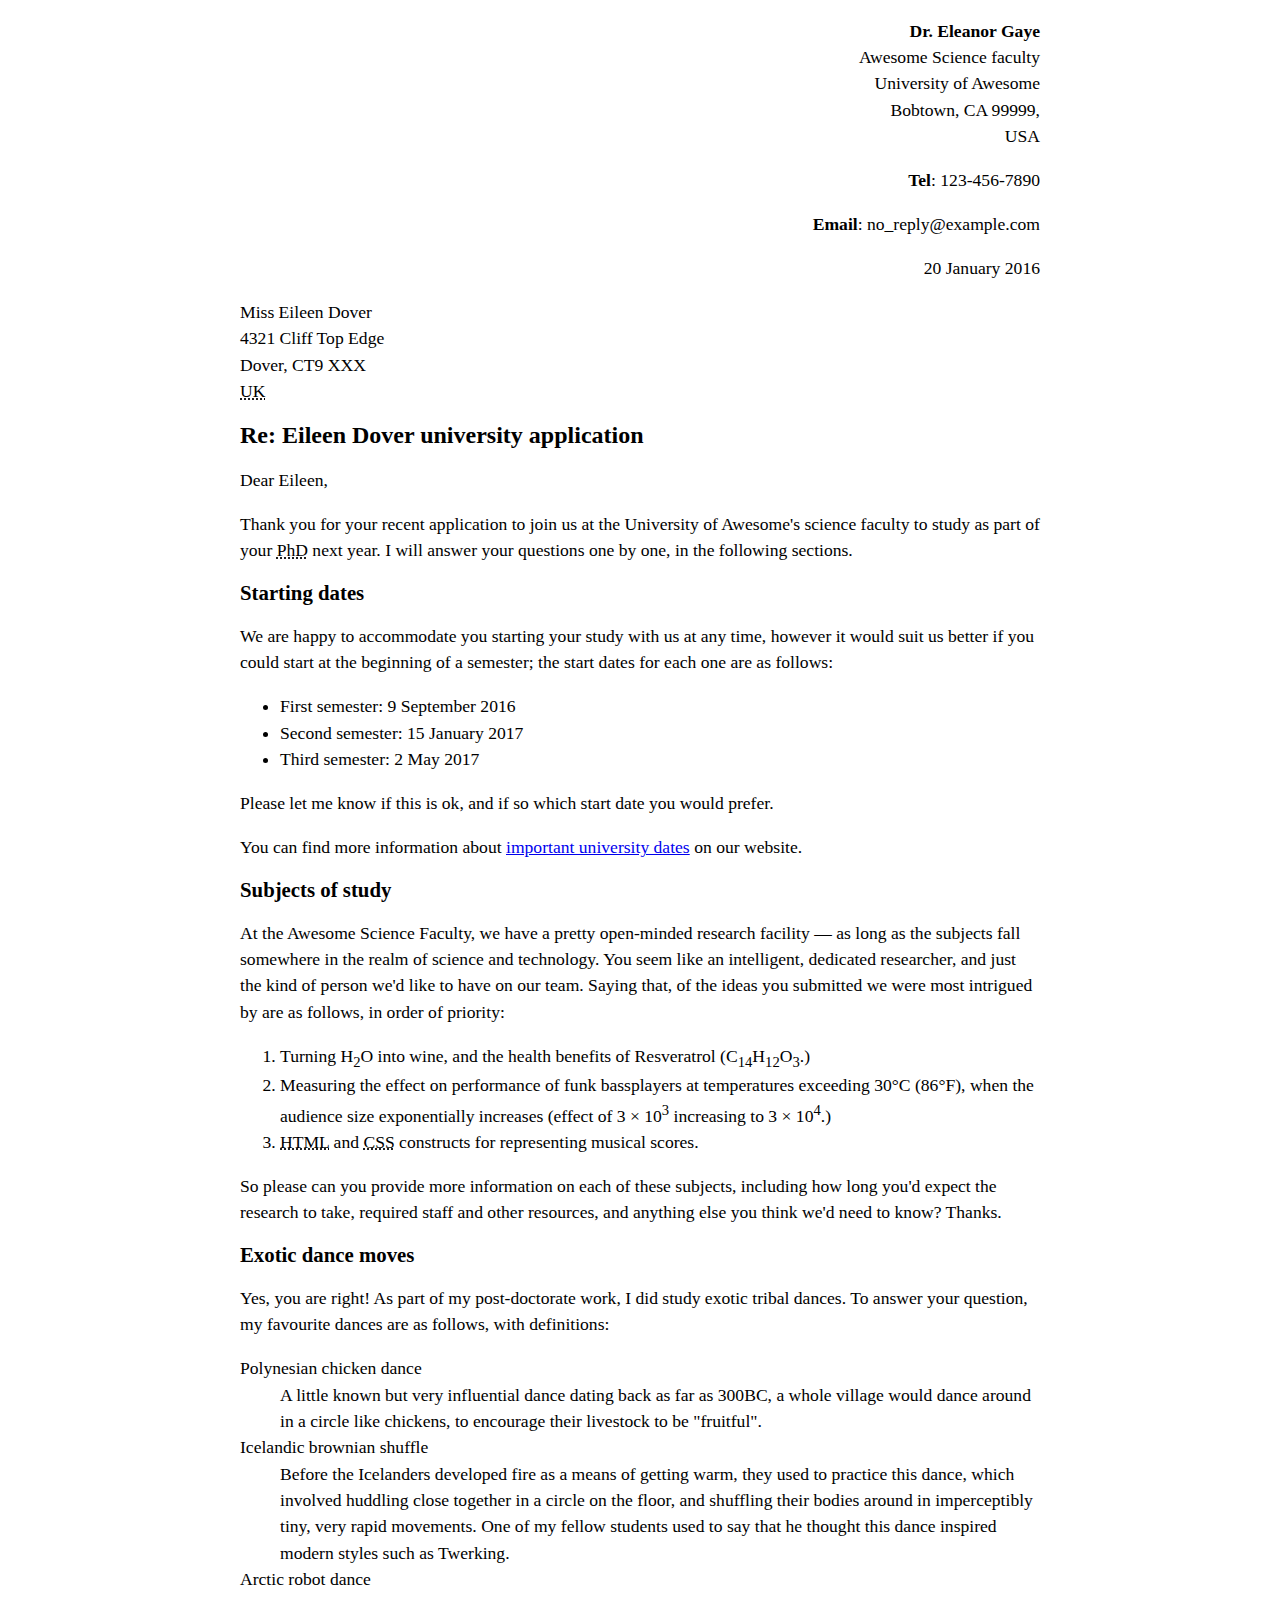
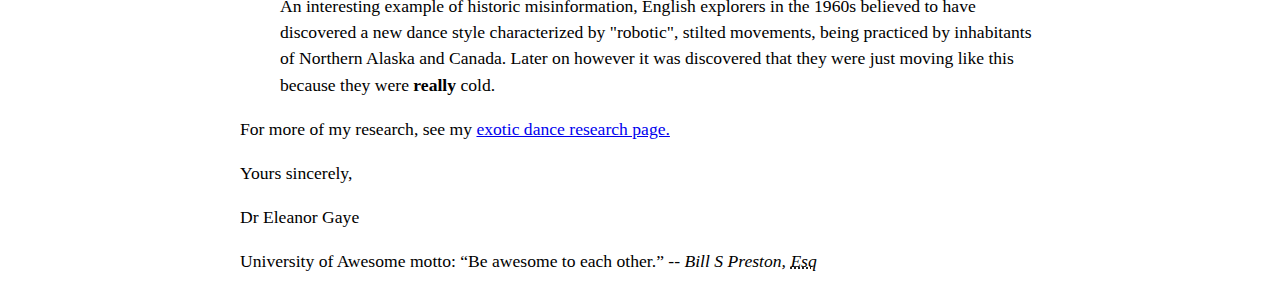
<file: letter-markup/index.html>
<!DOCTYPE html>
<html lang="en">
    <head>
        <meta charset="utf-8">
        <meta name="viewport" content="width=device-width, initial-scale=1.0">
        <meta name="author" content="Danny MacDonald">
        <title> Awesome science application correspondance</title>
        <style>
            html {
            font-size: 16px;
            }
            body {
            max-width: 800px;
            margin: 0 auto;
            }
            .sender-column {
            text-align: right;
            }
            h1 {
            font-size: 1.5rem;
            }
            h2 {
            font-size: 1.3rem;
            }
            p, ul, ol, dl, address {
            font-size: 1.1rem;
            }
            p, li, dd, dt, address {
            line-height: 1.5;
            }
            address {
            font-style: normal;
            margin: 1rem 0;
            }
            </style>
    </head>
    <body>
        <address class="sender-column">
            <p>
                <strong>Dr. Eleanor Gaye</strong><br>
                Awesome Science faculty<br>
                University of Awesome<br>
                Bobtown, CA 99999,<br>
                USA<br>
            </p>
    <p><strong>Tel</strong>: 123-456-7890<br></p>
    <p><strong>Email</strong>: no_reply@example.com<br></p>
</address>
    <p class="sender-column"><time datetime="2016-01-20">20 January 2016</time></p>
        

<address>
    <p>
        Miss Eileen Dover<br>
        4321 Cliff Top Edge<br>
        Dover, CT9 XXX<br>
        <abbr title="United Kingdom">UK</abbr><br>
    </p>
</address>


<h1>Re: Eileen Dover university application</h1>

<p>Dear Eileen,</p>

<p>Thank you for your recent application to join us at the University of Awesome's science faculty to study as part of your <abbr title="Philosophy Doctorate"> PhD</abbr>
next year. I will answer your questions one by one, in the following sections.</p>

<h2>Starting dates</h2>

<p>
    We are happy to accommodate you starting your study with us at any time, however it would suit us better if you could start at the beginning of a semester; the start dates for each one are as follows:

</p>    
<ul>
    <li><time datetime="2016-09-09"></time>First semester: 9 September 2016</li>
    <li><time datetime="2017-01-15"></time>Second semester: 15 January 2017</li>
    <li><time datetime="2016-05-02"></time>Third semester: 2 May 2017</li>
</ul>

<p>Please let me know if this is ok, and if so which start date you would prefer.</p>

<p>You can find more information about <a href="http://example.com" title="Academic Schedule">important university dates</a> on our website.</p>


<h2>Subjects of study</h2>

<p>
    At the Awesome Science Faculty, we have a pretty open-minded research facility — as long as the subjects fall somewhere in the realm of science and technology. You seem like an intelligent, dedicated researcher, and just the kind of person we'd like to have on our team. Saying that, of the ideas you submitted we were most intrigued by are as follows, in order of priority:

</p>    
<ol>
    <li>Turning H<sub>2</sub>O into wine, and the health benefits of Resveratrol (C<sub>14</sub>H<sub>12</sub>O<sub>3</sub>.)</li>
    <li>Measuring the effect on performance of funk bassplayers at temperatures exceeding 30°C (86°F), when the audience size exponentially increases (effect of 3 × 10<sup>3</sup> increasing to 3 × 10<sup>4</sup>.)</li>
    <li><abbr title="Hypertext Markup Language"> HTML</abbr> and <abbr title="Cascading Style Sheets"> CSS</abbr> constructs for representing musical scores.</li>
</ol>

<p>
    So please can you provide more information on each of these subjects, including how long you'd expect the research to take, required staff and other resources, and anything else you think we'd need to know? Thanks.

</p>    

<h2><strong>Exotic</strong> dance moves</h2>

<p>
    Yes, you are right! As part of my post-doctorate work, I did study exotic tribal dances. To answer your question, my favourite dances are as follows, with definitions:

</p>    
<dl>
    <dt>Polynesian chicken dance</dt>
    <dd>A little known but very influential dance dating back as far as 300BC, a whole village would dance around in a circle like chickens, to encourage their livestock to be "fruitful".</dd>
    <dt>Icelandic brownian shuffle</dt>
    <dd>Before the Icelanders developed fire as a means of getting warm, they used to practice this dance, which involved huddling close together in a circle on the floor, and shuffling their bodies around in imperceptibly tiny, very rapid movements. One of my fellow students used to say that he thought this dance inspired modern styles such as Twerking.</dd>
    <dt>Arctic robot dance</dt>
    <dd>An interesting example of historic misinformation, English explorers in the 1960s believed to have discovered a new dance style characterized by "robotic", stilted movements, being practiced by inhabitants of Northern Alaska and Canada. Later on however it was discovered that they were just moving like this because they were <strong>really</strong> cold.</dd>
</dl>

<p>For more of my research, see my <a href="http://example.com" title="Research Page">exotic dance research page.</a></p>

<p>Yours sincerely,</p>
<p>Dr Eleanor Gaye</p>

<p>University of Awesome motto: <q>Be awesome to each other.</q> -- <cite>Bill S Preston, <abbr title="Esquire"> Esq</abbr></cite></p>
    </body>
</html>
</file>
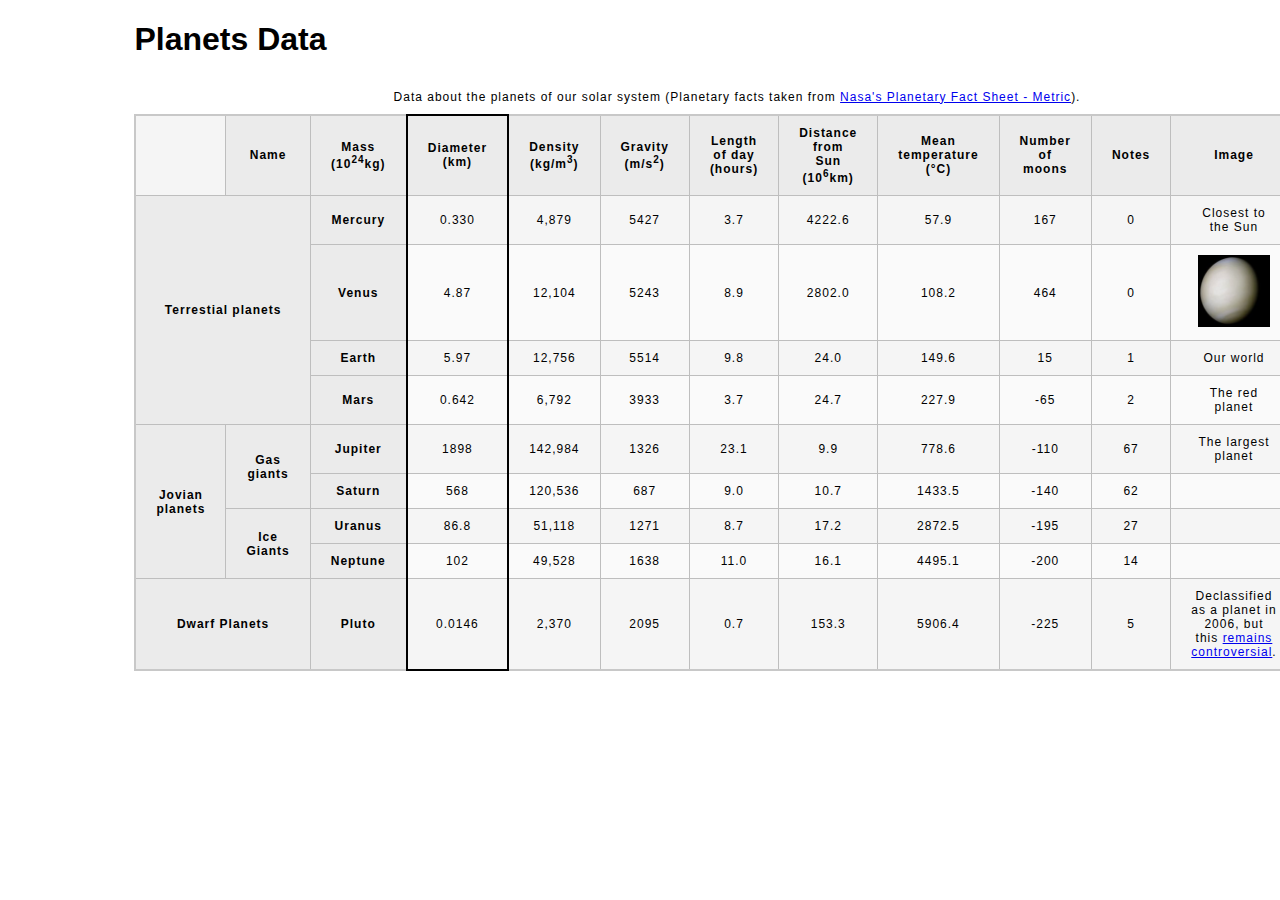
<file: planets-table/index.html>
<!DOCTYPE html>
<html lang="en">
    <head>
        <meta charset="utf-8">
        <meta name="viewport" content="width=device-width, initial-scale=1.0">
        <meta name="author" content="Giga Chad">
        <link href="css/style.css" rel="stylesheet" type="text/css">
    </head>
    <body>

        <!-- DONE Wrap the top-level heading in a header element -->
        <header>
            
                <h1>Planets Data</h1>
            
        </header>
        <!-- DONE Add a main element to contain the table -->
           <main>
                
                <!-- DONE Add the table element. This will contain your table caption, coloumn group, table head, table body, and the data. -->
                   <table>
                        
                        <!-- DONE The caption element should be the first child of the table element, and wrap the following text and link.-->
                <caption>
                    
                            Data about the planets of our solar system (Planetary facts taken from <a href="http://nssdc.gsfc.nasa.gov/planetary/factsheet/">Nasa's Planetary Fact Sheet - Metric</a>).
                    
                </caption>
                        <!-- The second child of the table element should be the colgroup element, which also contains several col elements, and helps define the purpose of the table colums. -->
                <colgroup>
                    <col span="2">
                    <col title="Name">
                    <col title="Mass">
                    <col title="Diameter">
                    <col title="Density">
                    <col title="Gravity">
                    <col title="Length of day">
                    <col title="Distance from sun">
                    <col title="Mean temperature">
                    <col title="Number of moons">
                    <col title="Notes">
                    <col title="Image">

                </colgroup>            
                        <!-- DONE The table head element should be the third child of the table element; it will wrap the code and content to define a row of column headers. -->    
                <thead>
                    <tr>
                        <td colspan="=2"></td>
                        <th scope="col">Name</th>
                        <th scope="col">Mass (10<sup>24</sup>kg)</th>
                        <th scope="col">Diameter (km)</th>
                        <th scope="col">Density (kg/m<sup>3</sup>)</th>
                        <th scope="col">Gravity (m/s<sup>2</sup>)</th>
                        <th scope="col">Length of day (hours)</th>
                        <th scope="col">Distance from Sun (10<sup>6</sup>km)</th>
                        <th scope="col">Mean temperature (°C)</th>
                        <th scope="col">Number of moons</th>
                        <th scope="col">Notes</th>
                        <th scope="col">Image</th>
                    </tr>
                </thead>        
                        <!-- DONE The fourth child of the table element should be the table body element, which will contain the code and content to display rows of data. -->
                 <tbody>
                    <tr>
                        <th colspan="2" rowspan="4">Terrestial planets</th>
                        <th>Mercury</th>
                        <td>0.330</td>
                        <td>4,879</td>
                        <td>5427</td>
                        <td>3.7</td>
                        <td>4222.6</td>
                        <td>57.9</td>
                        <td>167</td>
                        <td>0</td>
                        <td>Closest to the Sun</td>
                        <td><img src="images/mercury.jpg"
                        alt ="Photo of Mercury"></td>
                    </tr>
                    <tr>
                        <th>Venus</th>
                        <td>4.87</td>
                        <td>12,104</td>
                        <td>5243</td>
                        <td>8.9</td>
                        <td>2802.0</td>
                        <td>108.2</td>
                        <td>464</td>
                        <td>0</td>
                        <td><img src="images/venus.jpg"
                        alt ="Photo of Venus"></td>
                    </tr>
                    <tr>
                        <th>Earth</th>
                        <td>5.97</td>
                        <td>12,756</td>
                        <td>5514</td>
                        <td>9.8</td>
                        <td>24.0</td>
                        <td>149.6</td>
                        <td>15</td>
                        <td>1</td>
                        <td>Our world</td>
                        <td><img src="images/earth.png"
                        alt ="Photo of Earth"></td>
                    </tr>
                    <tr>
                        <th>Mars</th>
                        <td>0.642</td>
                        <td>6,792</td>
                        <td>3933</td>
                        <td>3.7</td>
                        <td>24.7</td>
                        <td>227.9</td>
                        <td>-65</td>
                        <td>2</td>
                        <td>The red planet</td>
                        <td><img src="images/mars.jpg"
                        alt ="Photo of Mars"></td>
                    </tr>
                    <tr>
                        <th rowspan="4" scope="rowgroup">Jovian planets</th>
                        <th rowspan="2">Gas giants</th>
                        <th>Jupiter</th>
                        <td>1898</td>
                        <td>142,984</td>
                        <td>1326</td>
                        <td>23.1</td>
                        <td>9.9</td>
                        <td>778.6</td>
                        <td>-110</td>
                        <td>67</td>
                        <td>The largest planet</td>
                        <td><img src="images/jupiter.jpg"
                            alt ="Photo of Jupiter"></td>
                    </tr>
                    <tr>
                        <th>Saturn</th>
                        <td>568</td>
                        <td>120,536</td>
                        <td>687</td>
                        <td>9.0</td>
                        <td>10.7</td>
                        <td>1433.5</td>
                        <td>-140</td>
                        <td>62</td>
                        <td></td>
                        <td><img src="images/saturn.jpg"
                            alt ="Photo of Saturn"></td>
                    </tr>
                    <tr>
                        <th rowspan="2">Ice Giants</th>
                        <th>Uranus</th>
                        <td>86.8</td>
                        <td>51,118</td>
                        <td>1271</td>
                        <td>8.7</td>
                        <td>17.2</td>
                        <td>2872.5</td>
                        <td>-195</td>
                        <td>27</td>
                        <td></td>
                        <td><img src="images/uranus.jpg"
                            alt ="Photo of Uranus"></td>
                    </tr>
                    <tr>
                        <th>Neptune</th>
                        <td>102</td>
                        <td>49,528</td>
                        <td>1638</td>
                        <td>11.0</td>
                        <td>16.1</td>
                        <td>4495.1</td>
                        <td>-200</td>
                        <td>14</td>
                        <td></td>
                        <td><img src="images/neptune.jpg"
                            alt ="Photo of Neptune"></td>
                    </tr>
                    <tr>
                        <th colspan="2">Dwarf Planets</th>
                        <th>Pluto</th>
                        <td>0.0146</td>
                        <td>2,370</td>
                        <td>2095</td>
                        <td>0.7</td>
                        <td>153.3</td>
                        <td>5906.4</td>
                        <td>-225</td>
                        <td>5</td>
                        <td>Declassified as a planet in 2006, but this <a href="http://www.usatoday.com/story/tech/2014/10/02/pluto-planet-solar-system/16578959/">remains controversial</a>.</td>
                        <td><img src="images/pluto.jpg"
                            alt ="Photo of Pluto"></td>
                    </tr>

                 </tbody>           
                        <!-- Please note that you do NOT need to add a table footer for this assignment. -->
                   </table>
           </main>
    </body>
</html>
</file>
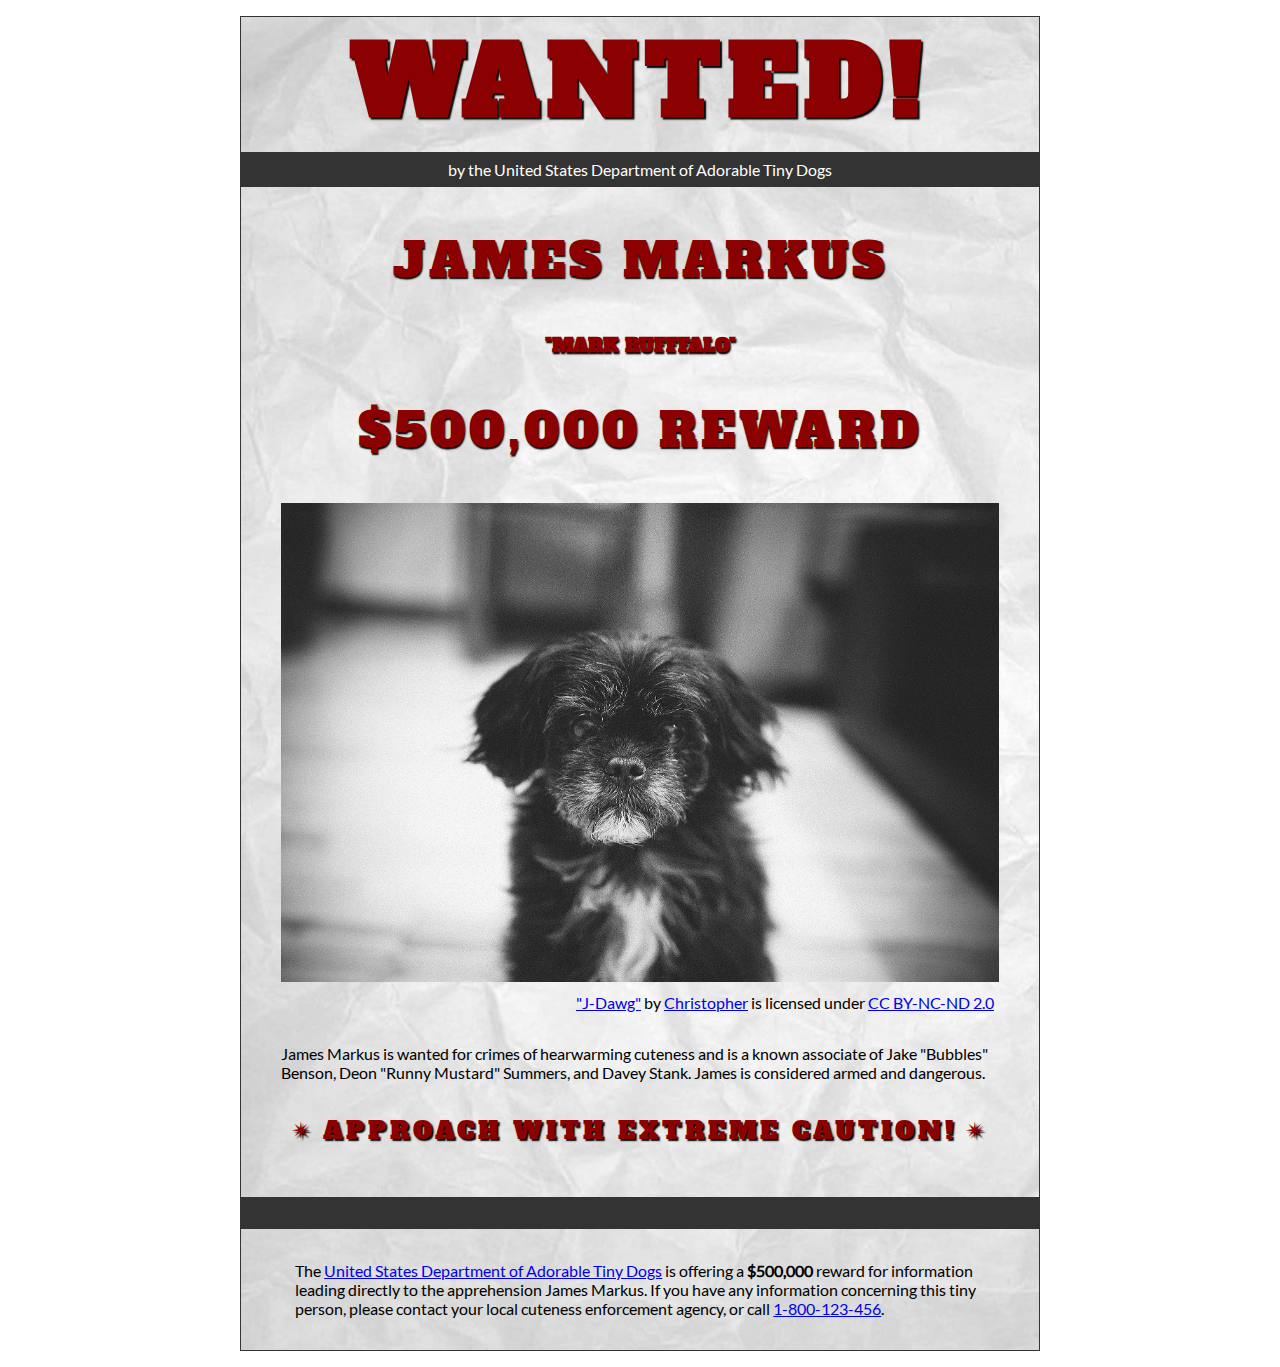
<file: wanted-poster/index.html>
<!DOCTYPE html>
<html lang="en">
    <head>
        <meta charset="utf-8">
        <meta name="viewport" content="width=device-width, initial-scale=1.0">
        <meta name="author" content="John Durham">
        <link href="css/style.css" rel="stylesheet" type="text/css">
<!-- Add the link element to tell the browser what file to use for style information. -->
        
        <title>Wanted | Jame Markus</title>
    </head>
    <body>
        <main>
            <header>
                <h1>Wanted!</h1>
                <h5>by the United States Department of Adorable Tiny Dogs</h5>
                <h2>James Markus</h2>
                <h3>"Mark Rufffalo"</h3>
            </header>
            <section>
                <h2>$500,000 Reward</h2>
                <figure>
                    <img src="images/j-dawg.jpg" alt="cute dog mug shot">
                    <figcaption>
                    <a href="https://www.flickr.com/photos/christopherf/12476805405/sizes/h/">"J-Dawg"</a> by 
                    <a href="https://www.flickr.com/photos/christopherf/">Christopher</a>
                    is licensed under <a href="https://creativecommons.org/licenses/by-sa/2.0/?ref=ccsearch&atype=html" style="margin-right: 5px;">CC BY-NC-ND 2.0</a>
                </figcaption>
                </figure>
                <p>
                    James Markus is wanted for crimes of hearwarming cuteness and is a known associate of Jake "Bubbles" Benson, Deon "Runny Mustard" Summers, and Davey Stank. James is considered armed and dangerous.
                </p>
            </section>
            <section>
               <h4><span>&#10036;</span>Approach with extreme caution!<span>&#10036;</span></h4>
            </section>
            <footer>
            <p>The <a href="https://www.usdatd.org">United States Department of Adorable Tiny Dogs</a> is offering a <strong>$500,000</strong> reward for information leading directly to the apprehension James Markus. If you have any information concerning this tiny person, please contact your local cuteness enforcement agency, or call <a href="tel:1-800-123-456">1-800-123-456</a>.</p>
        </footer>
        </main>
    </body>
</html>
</file>
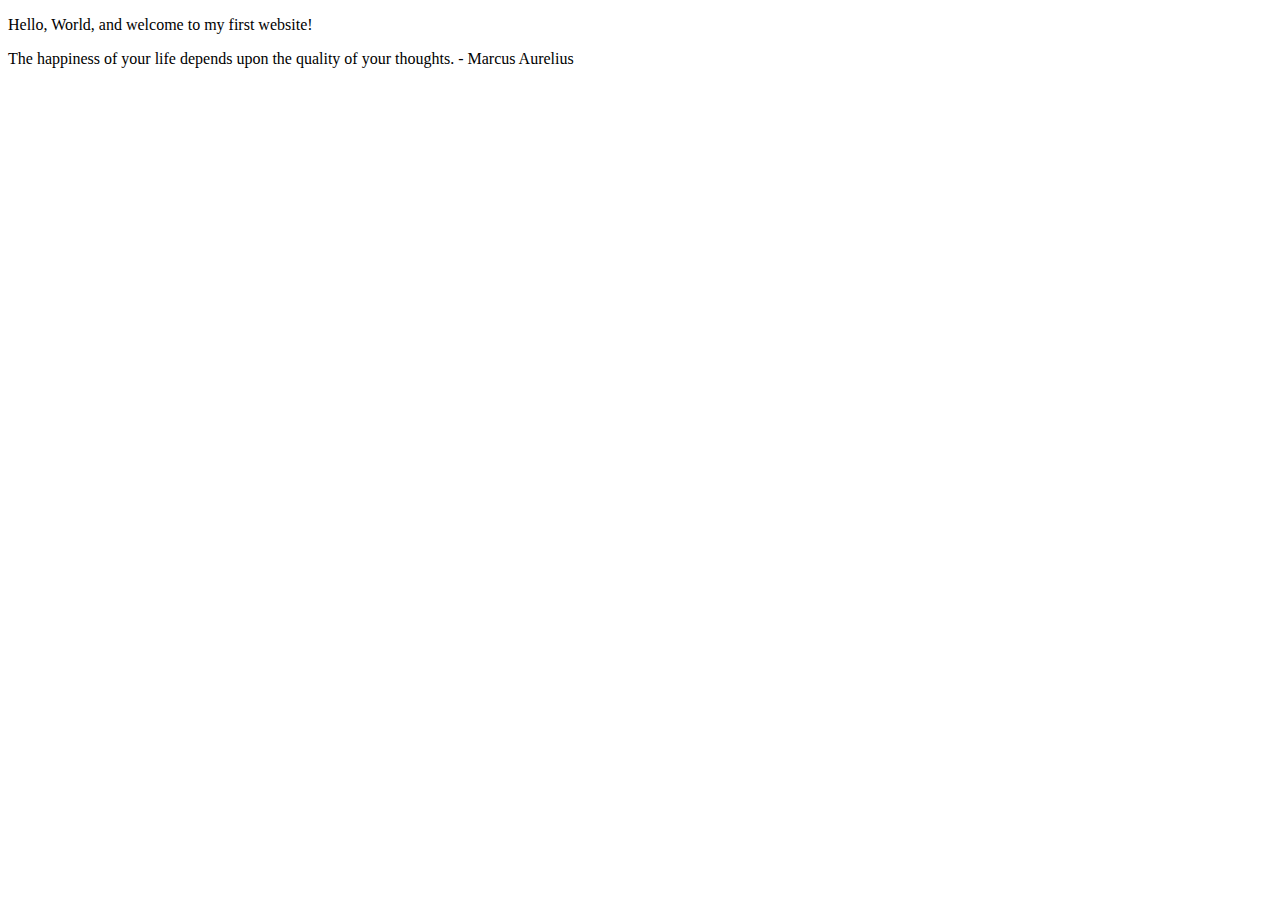
<file: index.html.html>
<!DOCTYPE html>
<html lang="en">
    <head>
        <meta charset="utf-8">
        <meta name="viewport" content="width=device-width, initial-scale=1.0">
        <meta name="author" content="Joe Mama">
        <title>CE Truffaut | Web Developer</title>
    </head>
    <body>
       <p>Hello, World, and welcome to my first website!</p>
       <p>The happiness of your life depends upon the quality of your thoughts.
        - Marcus Aurelius </p>
    </body>
</html>
</file>
<file: planets-table/css/style.css>
html {
  font-family: sans-serif;
    font-size:16px;
}

header, 
main {
    
    margin:0 auto;
    width:80%;
}

table {
  border-collapse: collapse;
  border: 2px solid rgb(200,200,200);
  letter-spacing: 1px;
  font-size: 0.75rem;
    width:100%;
    max-width:1920px;
}

td, th {
  border: 1px solid rgb(190,190,190);
  padding: .625rem 1.25rem;
}

th {
  background-color: rgb(235,235,235);
}

td {
  text-align: center;
}

tr:nth-child(even) td {
  background-color: rgb(250,250,250);
}

tr:nth-child(odd) td {
  background-color: rgb(245,245,245);
}

col:nth-child(3) {
    border:2px solid #000;
}

caption {
  padding: .625rem;
}

img {
    
    width:100%; max-width:4.53125rem;
    
}
</file>
<file: wanted-poster/css/style.css>
/* Imported Typeface Files */

@font-face {
    font-family:Lato;
    src: url(../fonts/lato-regular.ttf);
    font-style:normal;
    font-weight:normal;
}
@font-face {

    font-family:Alfa Slab One;
    src: url(../fonts/alfa-slab-one-regular.ttf);
    font-style:normal;
    font-weight:normal;
}


/* Root */

html {
    font-size:16px;
}


/* Body & Main  */

body {
    font-family:Lato, Arial, sans-serif;
    font-size:1rem;
    padding:1rem;
    min-width:39rem;
    max-width:50rem;
    margin:0 auto;
}
main {
    background-color:#ddd;
    background-image:url(/images/wrinkled-white-paper-background.jpg);
    background-size:cover;
    background-repeat: no-repeat;
    border:1px solid #333;
}

/* ------ START WRITING YOUR CODE BELOW THIS LINE ------ */

/* NO changes should be made to any of the code above. */

/* The first heading style rule has been completed for you. Examine it carefully
   to get an idea of some of the style properties you will need to use; then
   complete the style code according to the instructions in Canvas. */

/* NOTE: While you will be using some of the same CSS properties, the VALUES 
   may need to be different in order to style the page correctly. */


/* Headings  */

h1 {
    text-transform: uppercase;
    font-size:6rem;
    margin: 0;
    letter-spacing: .5rem;
    color:darkred;
    text-shadow:.09375rem .09375rem .09375rem #000;
    font-family:'Alfa Slab One', Garamond, serif;
    text-align:center;
}

h2 {
    text-transform: uppercase;
    color:darkred;
    text-shadow:.09375rem .09375rem .09375rem #000;
    font-family:'Alfa Slab One', Garamond, serif;
    font-size: 3rem;
    letter-spacing: 0.25rem;
    text-align:center;
    font-weight: normal;
}

h3 {
    text-transform: uppercase;
    color:darkred;
    text-shadow:.09375rem .09375rem .09375rem #000;
    font-family:'Alfa Slab One', Garamond, serif;
    font-size: 2rem
    font-weight: normal;
    text-align:center;
}

h4 {
    text-transform: uppercase;
    color:darkred;
    text-shadow:.09375rem .09375rem .09375rem #000;
    font-family:'Alfa Slab One', Garamond, serif;
    font-size: 1.5rem;
    letter-spacing: 0.25rem;
    font-weight: normal;
    padding-bottom: 1.125rem;
    text-align:center;
}

h5 {
    font-size: 1rem;
    margin-top: 0.25rem;
    padding: 0.5rem;
    background-color: #333;
    color: #fff;
    font-weight: normal;
    text-align: center;
}

/* Section & Paragraph */

section {
    margin-top: 0.5rem;
}

p {
    margin: 1rem auto;
    padding: 0 1rem;
    width: 90%;
    text-align: left;
}

/* Image & Figure */

img {
    width: 100%;
    margin: 0 auto;
    max-width: 50;
}

figure {
    margin-bottom: 2rem;
}

figcaption {
    padding-top: 0.5rem;
    text-align: right;
}

h4>span {
    padding: 0.5rem;
}

/* Footer */

footer {
    padding: 1rem;
    border-top: 2rem solid #333;
}
</file>
